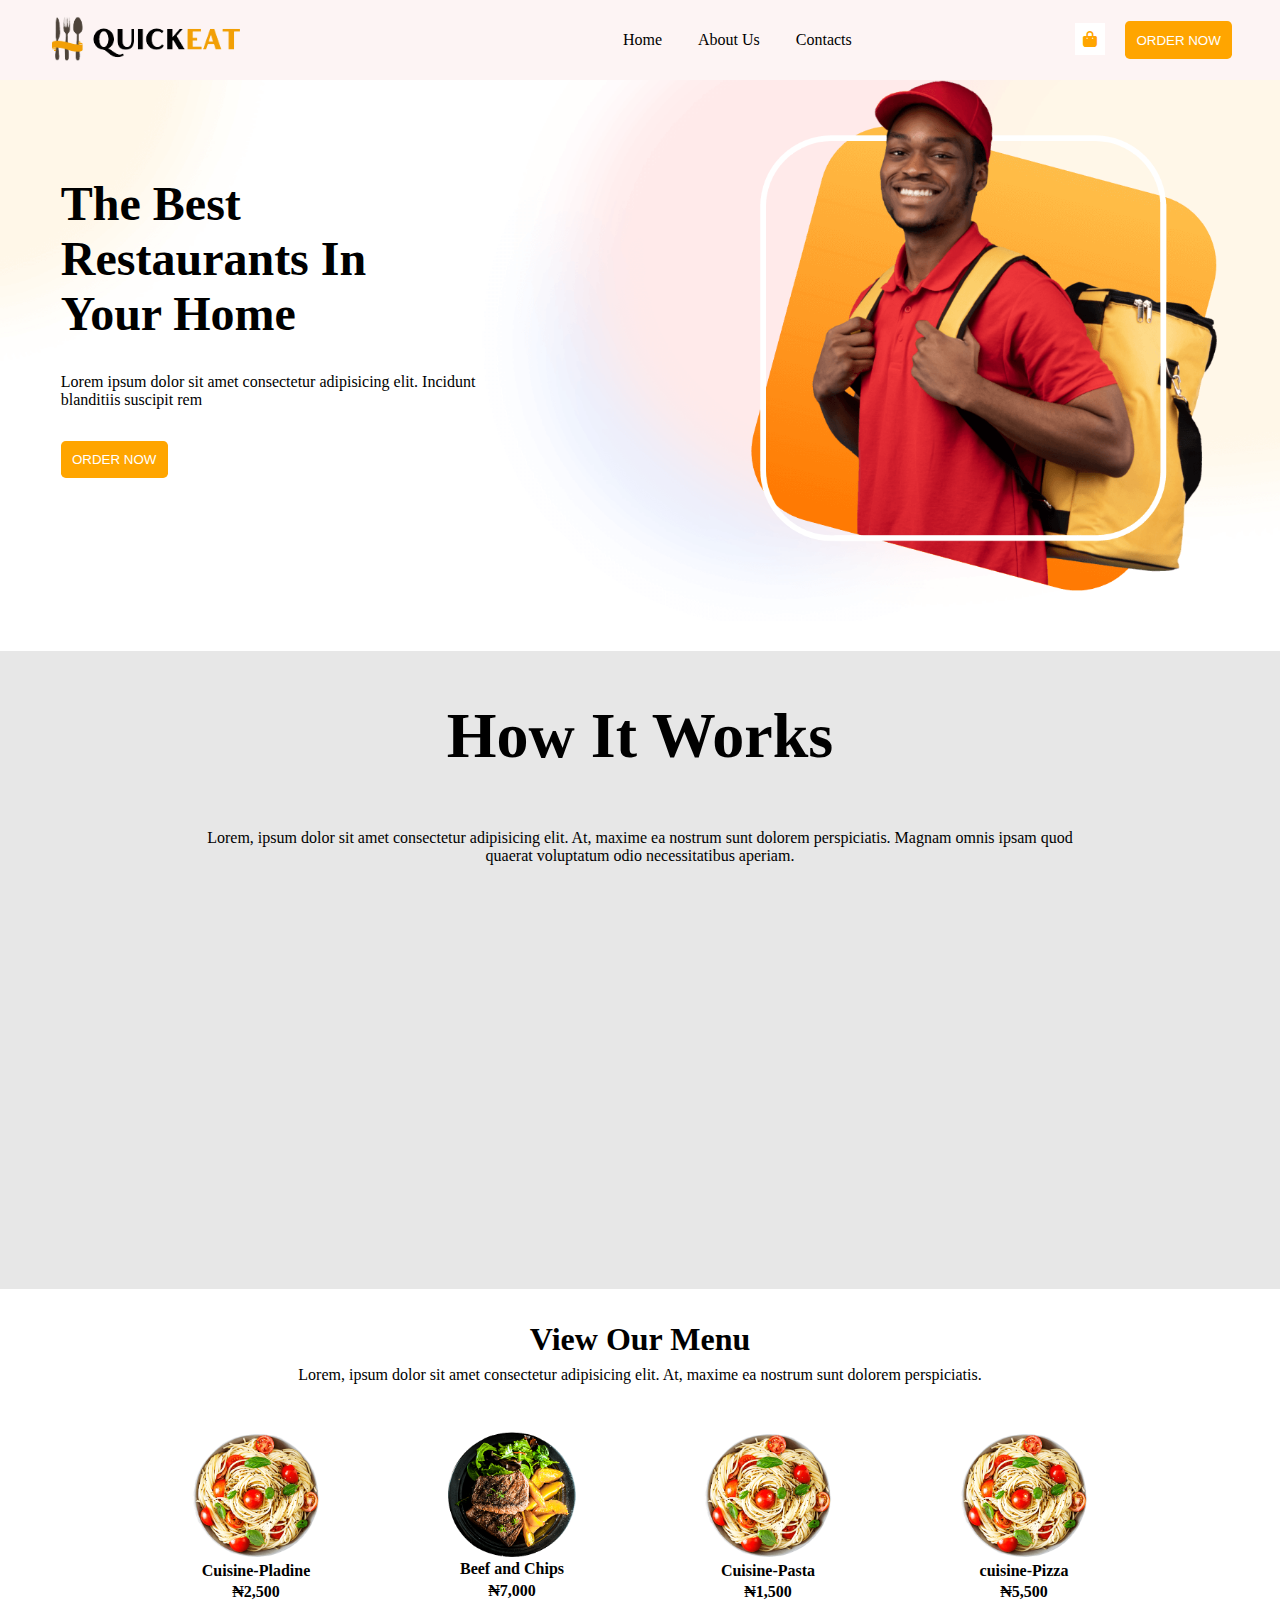
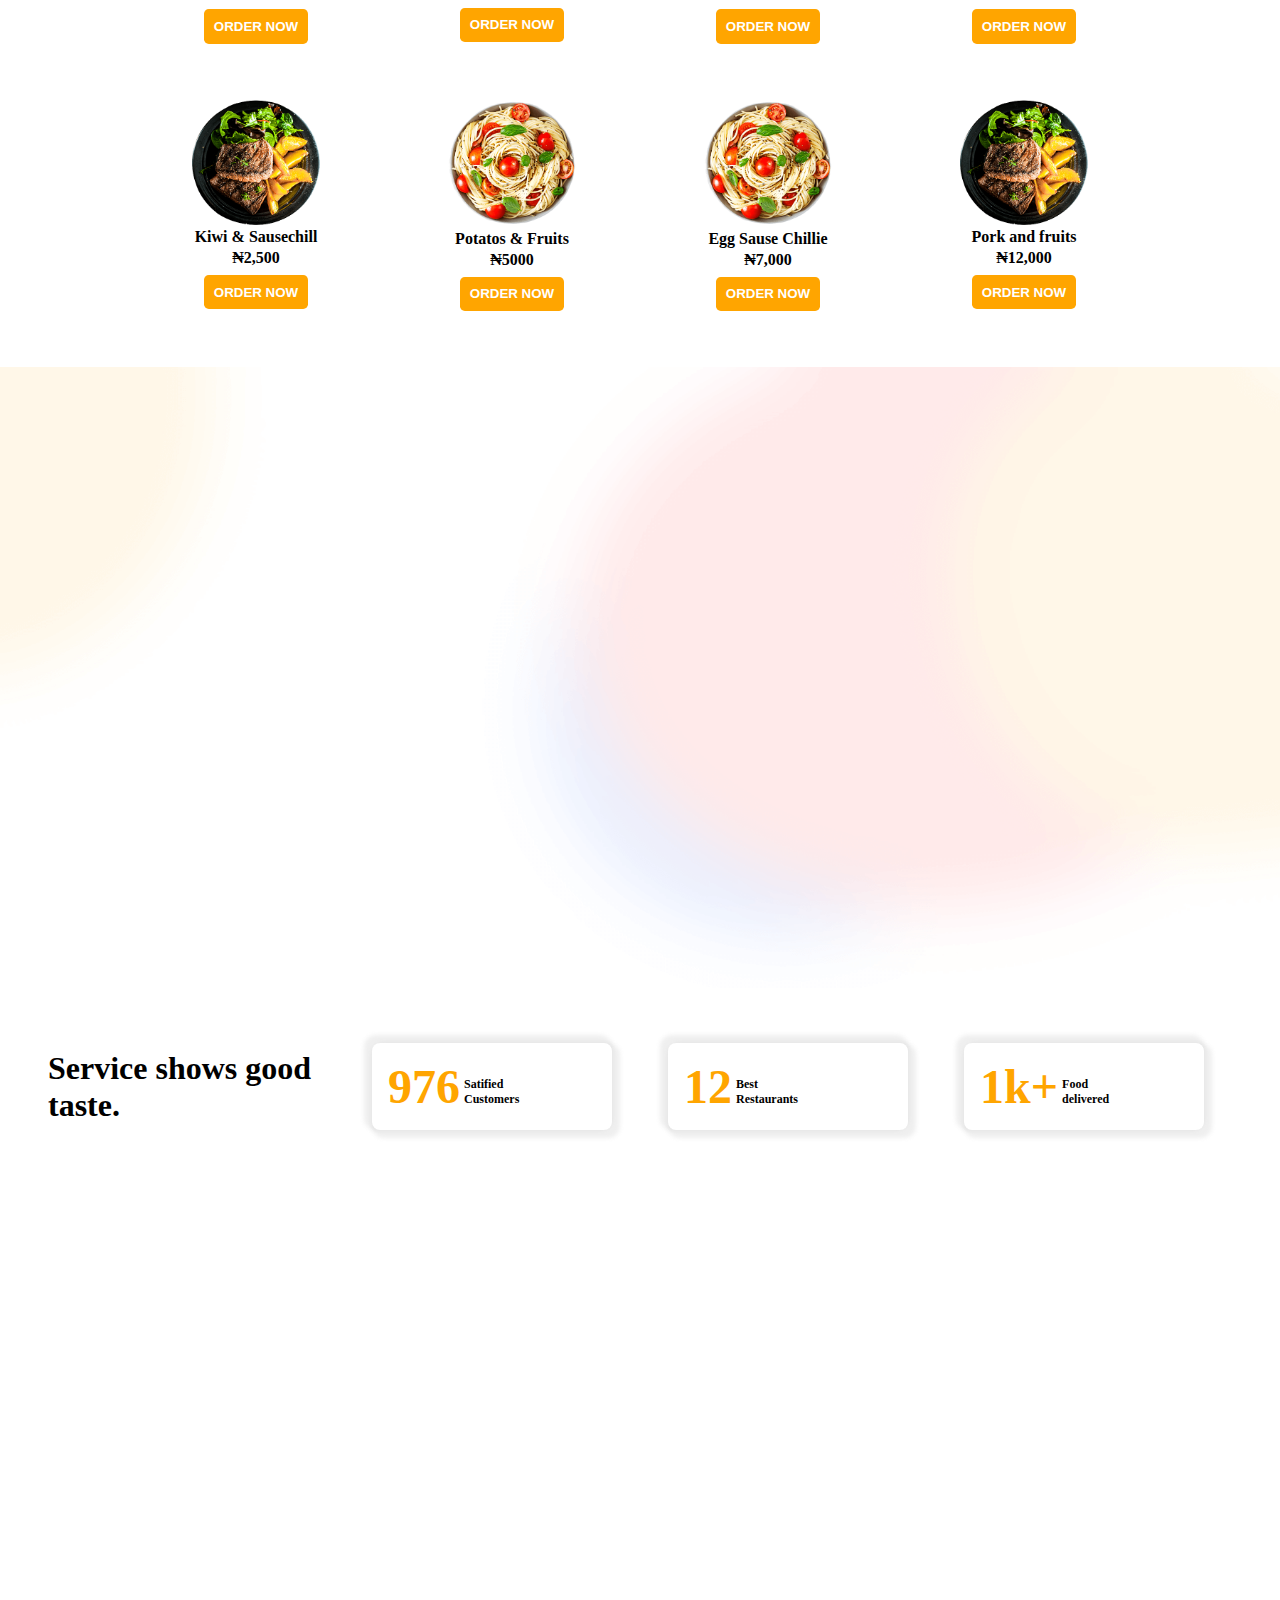
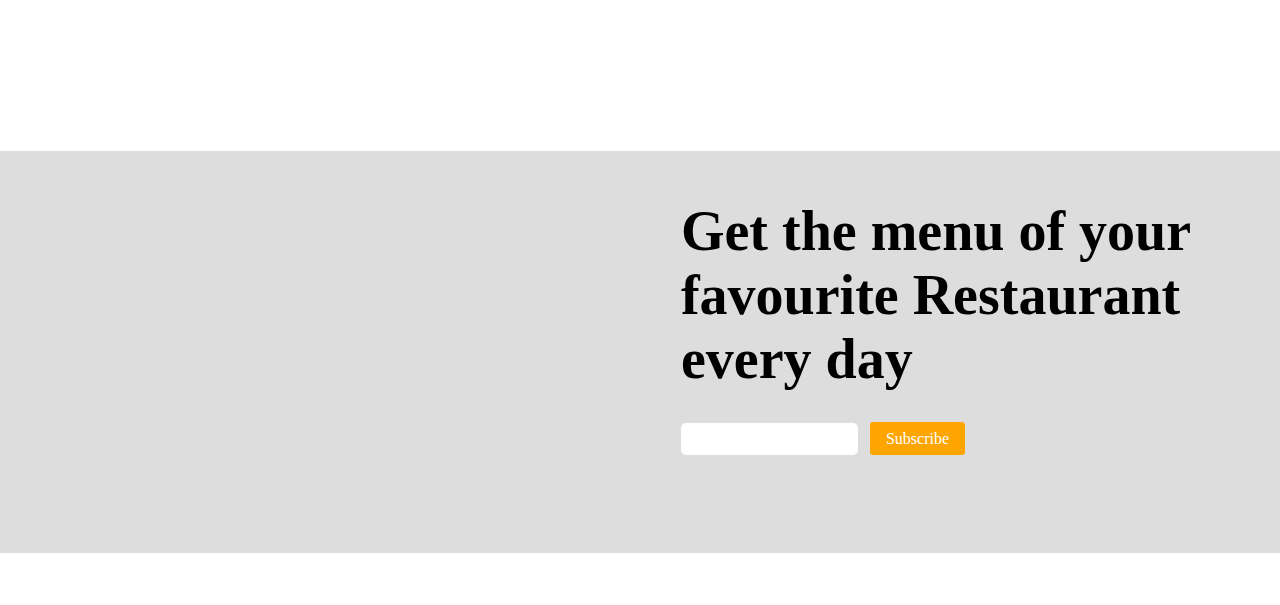
<file: index.html>
<!DOCTYPE html>
<html lang="en">
<head>
    <meta charset="UTF-8">
    <meta name="viewport" content="width=device-width, initial-scale=1.0">
    <title>Document</title>
    <link 
    rel="stylesheet" 
    href="https://cdnjs.cloudflare.com/ajax/libs/font-awesome/6.5.1/css/all.min.css">
    <link rel="stylesheet" href="style.css">
    <link rel="icon" type="image/" href="./images/logo-short.png">
    <link rel="stylesheet" href="https://unpkg.com/aos@next/dist/aos.css" />
</head>
<body>
    <header>
        <div class="heading">
            <div class="img">
                <img src="images/logo-2.png" alt="Logo">
            </div>

            <div id="burger-main" style="z-index: 99;">
                <div id="burger"><span></span><span></span><span></span><span></span></div>
            </div>

            <ul>
                <a id="ulEl" href="#all">Home</a>
                <a id="ulEl" href="">About Us</a>
                <a id="ulEl" href="">Contacts</a>
            </ul>
            <ol>
                <a href="cart.html"><i class="fa-solid fa-bag-shopping"></i></a>
                <a href="#order"><button>ORDER NOW</button></a>
            </ol>

        </div>
        <div class="burger">
            <ul>
                <a id="ulEl" href="#all">Home</a>
                <a id="ulEl" href="">About Us</a>
                <a id="ulEl" href="">Contacts</a>
                <a id="ulEl" href="cart.html">Cart</a>
                <a id="ulEl" href="#order">Order</a>
            </ul>
        </div>
        <div class="write">
            <div class="write-up">
                <h1>
                    The Best <br> Restaurants In <br> Your Home
                </h1>
                <p>Lorem ipsum dolor sit amet consectetur adipisicing elit. Incidunt blanditiis suscipit rem</p>
                <a href="cart.html"><button>ORDER NOW</button></a>
            </div>
            <div class="delivery-img" data-aos="fade-up">
                <img src="images/delivery-man.png" alt="">
            </div>
        </div>
    

        <section class="how-it-works " id="all">
            <div class="direction">
                <h1>
                    How It Works
                </h1>
            </div>
            <div id="p">
                <p>
                    Lorem, ipsum dolor sit amet consectetur adipisicing elit. At, maxime ea nostrum sunt dolorem perspiciatis. Magnam omnis ipsam quod quaerat voluptatum odio necessitatibus aperiam.
                </p>
            </div>
            <div class="instruction" data-aos="fade-up">
                <div>
                    <img src="images/location.png" alt="">
                    <p class="bold">
                        <span>01.</span>Select Restaurant
                    </p>
                    <p>
                        Lorem, ipsum dolor sit amet consectetur adipisicing elit. Magnam rem consectetur accusamus aliquid inventore perferendis dolores error fugiat odit vero illo voluptatibus repudiandae, rerum totam provident quibusdam!
                    </p>
                </div>
                <div>
                    <img src="images/menu.png" alt="">
                    <p class="bold">
                        <span>02.</span>Select Menu
                    </p>
                    <p>
                        Lorem, ipsum dolor sit amet consectetur adipisicing elit. Magnam rem consectetur accusamus aliquid inventore perferendis dolores error fugiat odit vero illo voluptatibus repudiandae, rerum totam provident quibusdam!
                    </p>
                </div>
                <div>
                    <img src="images/delivery.png" alt="">
                    <p class="bold">
                        <span>03.</span>Wait for Delivery
                    </p>
                    <p>
                        Lorem, ipsum dolor sit amet consectetur adipisicing elit. Magnam rem consectetur accusamus aliquid inventore perferendis dolores error fugiat odit vero illo voluptatibus repudiandae, rerum totam provident quibusdam
                    </p>
                </div>
            </div>
        </section>
        <article id="order">
            <div class="menu">
                <h4>
                    View Our Menu
                </h4>
            </div>
            <div id="menu-p">
                <p>
                    Lorem, ipsum dolor sit amet consectetur adipisicing elit. At, maxime ea nostrum sunt dolorem perspiciatis.
                </p>
            </div>

            <div>
                <div class="ORDER-menu" id="orderMenu">
                    <div >
                        <img src="images/food-3.png" alt="">
                        <P id="name">Cuisine-Pladine</P>
                        <p id="price">₦2,500</p>
                        <a id="btn"><button>ORDER NOW</button></a>
                    </div>

                    <div >
                        <img src="images/food-2.png" alt="Cuisine-Beef and dChips">
                        <P id="name">Beef and Chips</P>
                        <p id="price">₦7,000</p>
                        <a id="btn"><button>ORDER NOW</button></a>
                    </div>

                    <div >
                        <img src="images/food-3.png" alt="">
                        <P id="name">Cuisine-Pasta</P>
                        <p id="price">₦1,500</p>
                        <a id="btn"><button>ORDER NOW</button></a>
                    </div>

                    <div >
                        <img src="images/food-3.png" alt="">
                        <P id="name">cuisine-Pizza</P>
                        <p id="price">₦5,500</p>
                        <a id="btn"><button>ORDER NOW</button></a>
                    </div>
                </div>

                <div class="ORDER-menu" id="orderMenu">
                    <div >                        <img src="images/food-2.png" alt="">
                        <P id="name">Kiwi & Sausechill</P>
                        <p id="price">₦2,500</p>
                        <a id="btn"><button>ORDER NOW</button></a>
                    </div>
            
                    <div >
                        <img src="images/food-3.png" alt="">
                        <P id="name">Potatos & Fruits</P>
                        <p id="price">₦5000</p>
                        <a id="btn"><button>ORDER NOW</button></a>
                    </div>
            
                    <div >
                        <img src="images/food-3.png" alt="">
                        <P id="name">Egg Sause Chillie</P>
                        <p id="price">₦7,000</p>
                        <a id="btn"><button>ORDER NOW</button></a>
                    </div>
            
                    <div >
                        <img src="images/food-2.png" alt="">
                        <P id="name">Pork and fruits</P>
                        <p id="price">₦12,000</p>
                        <a id="btn"><button>ORDER NOW</button></a>
                    </div>
                </div>
            </div>
                
            </div>
        </article>

        <main>
            <div class="lady">
                
                <div class="fave-girl" data-aos="fade-up">
                    <img src="images/fav-girl.png" alt="">
                </div>

                <div class="the-lady" data-aos="fade-left">
                    <div>
                        Food from your <br> favourite  <br> Restaurants to <br> your table
                    </div>
                    <p>Lorem ipsum dolor sit amet consectetur adipisicing elit. Incidunt blanditiis suscipit rem ma Lorem ipsum dolor sit, amet consectetur adipisicing elit. Dolores, dolorem tempora! Maiores quasi architecto rem.</p>
                    <a href=""><button>ORDER NOW</button></a>
                </div>
            </div>
        </main>
        <div class="Review">
            <div id="review">
                <div class="not">
                    <p>
                        Service shows good taste.
                    </p>
                </div>
                <div>
                    <h1>976</h1> <span>Satified <br>Customers</span>
                </div>
                <div>
                    <h1>12</h1> <span>Best <br>Restaurants</span>
                </div>
                <div>
                    <h1>1k+</h1> <span>Food <br>delivered</span>
                </div>
            </div>

            <div class="cus-reviews" data-aos="flip-left"
                data-aos-easing="ease-out-cubic"
                data-aos-duration="2000">
            <div class="h1andp">
                    <h1>What Customers say about us</h1>
                    <p>Lorem ipsum dolor sit amet consectetur adipisicing elit. Exercitationem quas recusandae modi vel, sequi maxime fugit temporibus placeat dignissimos</p>
                    <img src="images/passport.jpg" alt="" class="passport"> <span>Kelvin Evra
                        <i class="fa-solid fa-star"></i>
                        <i class="fa-solid fa-star"></i>
                        <i class="fa-solid fa-star"></i>
                        <i class="fa-solid fa-star"></i>
                        <i style="color: #fff;" class="fa-solid fa-star"></i>
                    </span>
                    <div style="margin-top: 2rem;">
                        <div style="display: inline-block; width: 2rem; height: 2rem; border-radius: 100%; border: 2px black solid; text-align: center;">
                            <i style="color: black; margin-top: .4rem; font-weight: bold;" class="fa-solid fa-arrow-left"></i>
                        </div>
                        <div style="display:  inline-block; width: 2rem; height: 2rem; border-radius: 100%; border: 2px black solid; text-align: center; margin-left: 1rem;">
                            <i style="color: black; margin-top: .4rem; font-weight: bold;" class="fa-solid fa-arrow-right"></i>
                        </div>
                    </div>
            </div> 
            <div>
                    <img src="images/review.png" alt="" class="reviewpng">
            </div>
            </div>
        
        </div>

        <aside>
            <div class="chair">
                
                <div class="chair-lady" data-aos="fade-up">
                    <img src="images/save-menu.png" alt="">
                </div>

                <div class="h1chair">
                    <h1>
                        Get the menu of your favourite Restaurant every day
                    </h1>
                    <input type="text"> <span class="spanq">Subscribe</span>
                </div>
            </div>
        </aside>
    </header>    






    <script src="https://unpkg.com/aos@next/dist/aos.js"></script>
    <script>
      AOS.init();
    </script>
    <script src="script.js"></script>
</body>
</html>
</file>
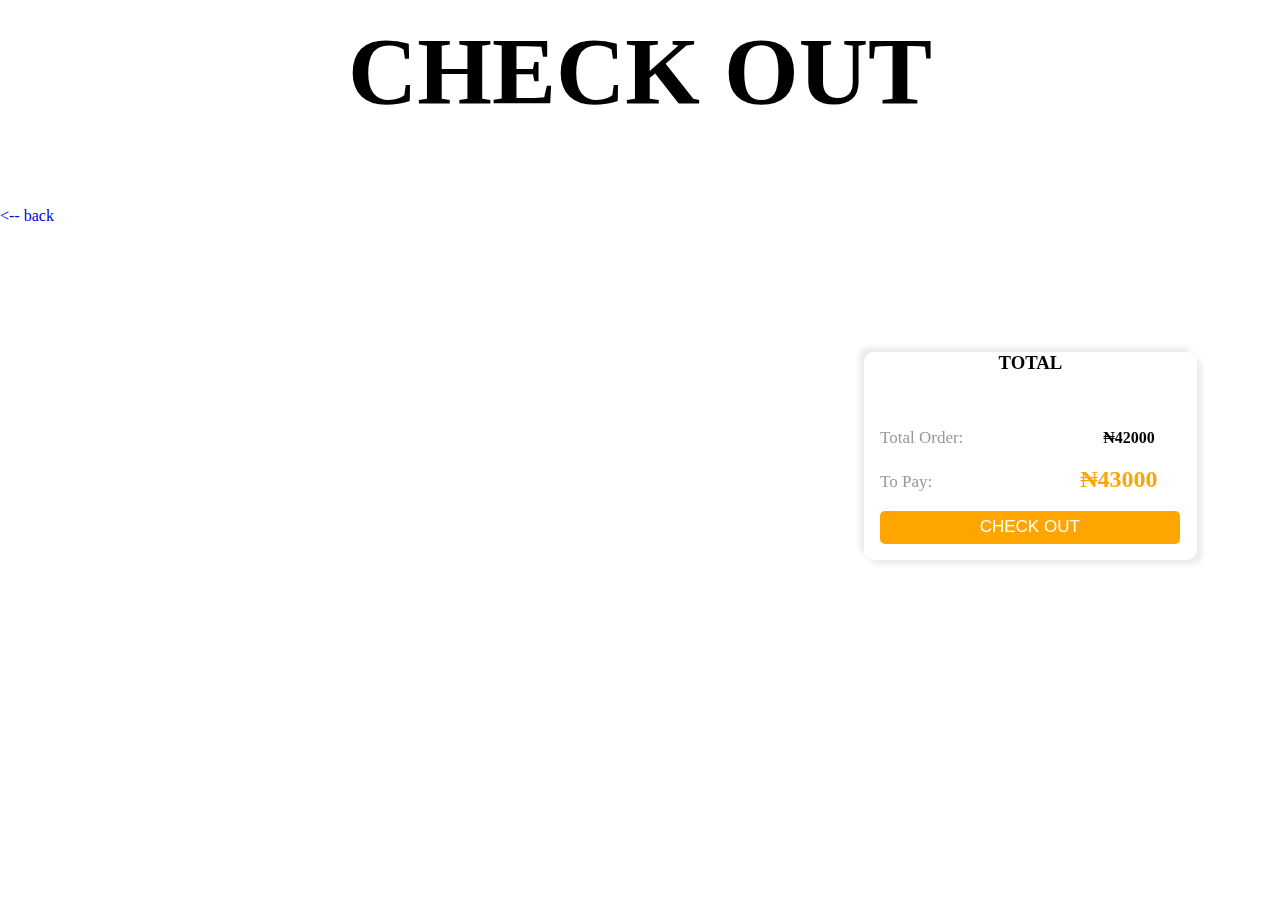
<file: cart.html>
<!DOCTYPE html>
<html lang="en">
<head>
    <meta charset="UTF-8">
    <meta name="viewport" content="width=device-width, initial-scale=1.0">
    <title>cart</title>
    <link rel="stylesheet" href="cart.css">
</head>
<body>
    <section>
        <div class="h1">
            <h1>CHECK OUT</h1>
        </div>
    
        <div class="main">
            <div class="array"></div>
                    <!-- <div class="first" >
                        <img src="images/food-2.png" alt="">
                        <p style="margin-left: 6rem;">cuisine-Pizza</p>             
                        <p style="color: orange; margin-left: 7rem;">₦7,000</p>
                        <button>-</button>
                        <p>5</p>
                        <button>+</button>
                        <p style="margin-left: 5rem; color: #999;">X</p>
                    </div>--->
        </div>
        <div class="third">
            <div>
                <div class="h3"><h3>TOTAL</h3></div>
                <br><br><br>
                <p>Total Order:</p> <span>₦42000</span>
                <br>
                <br>
                <p>To Pay:</p> <span style="font-size: 1.5rem; color: orange; margin-left: 8rem;">₦43000</span>
                <br><br>
                <button>CHECK OUT</button>
            </div>
        </div>
    </section>

    <div>
        <a href="index.html"> <-- back</a>
    </div>

    <script src="cart.js"></script>
</body>
</html>
</file>
<file: style.css>
* {
    padding: 0;
    margin: 0;
    box-sizing: border-box;
    text-decoration: none;
    list-style: none;
    outline: none;
}
html {
    overflow-x: hidden;
    scroll-behavior: smooth;
}

header {
    width: 100%;
    background: url(images/background-1.png) no-repeat;
    background-size: 100%;
}

div.heading {
    width: 100%;
    height: 5rem;
    display: flex;
    justify-content: space-between;
    align-items: center;
    padding: 1rem 3rem;
    z-index: 99;
    position: sticky;
    top: 0;
    background: #fdf4f4;

}
header > div ul {
    position: relative; 
    right: 0rem;
}
header > div ul a {
    margin-left: 2rem;
    color: black;
    font-weight: 500;
    text-wrap: nowrap;
}
header > div > div.img {
    position: relative;
}
div.img img {
    width: 12rem;
}
header > div ol {
    text-wrap: nowrap;
}
.dropNav {
    background: #fdf4f4;
    z-index: 999;
}
header > div ol a {
    margin-left: 1rem;
}
header > div ol a i {
    margin-left: 2rem;
    color: orange;
    padding: .5rem;
    background: white;
}
header > div ol a button {
    padding: .7rem;
    color: white;
    border: none;
    background: orange;
    border-radius: .3rem;
    font-weight: 500;
    text-wrap: nowrap;
    transition: 0.3s;
    cursor: pointer;
}
a button:hover {
    transform: scale(1.05);
}
header > div.write {
    width: 100%;
    display: flex;
    justify-content: space-evenly;
}
header > div.write .write-up {
    padding: 6rem 3.8rem;
}
header > div.write h1 {
    font-size: 3rem;
}
header > div.write a button {
    padding: .7rem;
    color: white;
    border: none;
    background: orange;
    border-radius: .3rem;
    font-weight: 500;
    text-wrap: nowrap;
    cursor: pointer;
    transition: 0.3s;
    margin-top: 2rem;
}
header > div.write .delivery-img {
    aspect-ratio: 16/9;

}
header > div.write img {
    width: 70%;
    margin-left: 9rem;
}
header > div.write .write-up p {
    padding-top: 2rem;
}
header > div.write .write-up a {
    margin-top: 2rem;
}



section {
    background: #9999993b;
    width: 100%;

}
section > div.direction {
    width: fit-content;
    padding-top: 3rem;
    margin: 3.5rem auto;
    font-size: 2rem;
}
section > #p {
    width: 70%;
    margin: 2rem auto;

}
section > #p p {
    text-align: center;
}
section > div.instruction {
    display: flex;
    justify-content: space-between;
    align-items: center;
    padding: 4rem 2rem;
}
section > div.instruction div{
    text-align: center;
}
section > div.instruction div p {
    text-align: center;
    padding: 0 1rem;
}
section > div.instruction div p:not(.bold){
    margin-top: 1rem;
}
section > div.instruction div {
    aspect-ratio: 16/9;
    flex: 1 1 1;

}
section > div.instruction div img {
    width: 70%;
}
section > div.instruction div .bold{
    font-size: 1.4rem;
    font-weight: 600;
}
section > div.instruction div .bold span{
    color: #999999c7;
}


article {
    background: #fff;
    width: 100%;
}
article > div.menu {
    width: fit-content;
    padding-top: 2rem;
    margin: 0rem auto;
    font-size: 2rem;
}
article > #menu-p {
    width: 70%;
    margin: .5rem auto;
}
article > #menu-p p {
    text-align: center;
}
article > div > div#orderMenu {
    width: 80%;
    display: flex;
    margin: 3rem auto; 
}
article > div > div#orderMenu div img {
    width: 50%;
    display: block;
    padding-top: -1rem;
    margin: auto;
}
article > div >  div#orderMenu div p {
    width: 70%;
    margin: .2rem auto;
    font-size: 1rem;
    font-weight: 600;
    align-items: center;
    text-align: center;
}
article > div > div#orderMenu div a button{
    display: block;
    width: 1;
    padding: .6rem;
    color: white;
    border: none;
    background: orange;
    border-radius: .3rem;
    font-weight: 600;
    text-wrap: nowrap;
    cursor: pointer;
    text-align: center;
    transition: 0.3s;
    align-items: center;
    margin: .5rem auto;
}
article > div#orderMenu div p:not(#name) {
    width: 40%;
    margin: 0 auto;
}
article > div#orderMenu div {
    width: 100%;
    display: block;
    margin: 0 auto;
}


main {
    background: url(images/background-1.png) no-repeat;
    background-size: 100%;
}

main > .lady {
    display: flex;
    justify-content: space-between;
}

main > .lady img {
    width: 80%;
    display: block;
    margin: 3rem auto;
}
main > .lady .the-lady {
    margin: 4rem 1rem;
    width: 50%;
}
main > .lady .the-lady h1 {
    font-size: 4rem;
}
main > .lady .the-lady p {
    margin: 1rem 0;
    text-wrap: wrap;
}
main > .lady .the-lady a button {
    padding: .7rem;
    color: white;
    border: none;
    background: orange;
    border-radius: .3rem;
    font-weight: 500;
    text-wrap: nowrap;
    cursor: pointer;
    transition: 0.3s;
}

.Review {
    width: 100%;
    background: #fff;
}
.Review > #review {
    display: flex;
    justify-content: space-between;
    align-items: center;
    padding: 3rem 3rem;
}
.Review > #review div:not(.not) {
    width: 15rem;
    padding: 1rem;
    border-radius: .5rem;
    box-shadow: -4px -4px 4px 4px #99999927,
    4px 4px 4px 4px #99999927;
    margin: 0 auto;
}
.Review > #review div h1 {
    display: inline;
    color: orange;
    font-size: 3rem;
    text-align: center;
}
.not {
    width: 25%;
    font-weight: 600;
    font-size: 2rem;
}
.Review > #review div span {
    display: inline-block;
    font-size: 12px;
    font-weight: 600;

}

.cus-reviews {
    width: 100%;
    display: flex;
    justify-content: space-between;
    align-items: center;
    padding: 3rem 3rem;
}
.cus-reviews .passport {
    width: 4rem;
    height: 4rem;
    border-radius: 100%;
}
.cus-reviews .reviewpng{
    width: 80%;
    margin: 0 4rem;
}
.h1andp {
    width: 50%;
}
.cus-reviews p {
    padding: 1rem 0;
    line-height: 1.3;
}
.cus-reviews span {
    display: inline-block;
    font-weight: bold;
    width: 6rem;
}
.cus-reviews i {
    color: orange;
}
.cus-reviews h1 {
    font-size: 3.5rem;
}
aside {
    width: 100%;
    background: #9995;
}
.chair {
    display: flex;
    padding: 3rem 3rem;
}
aside img {
    width: 80%;
}
aside .h1chair{
    width: 50%;
}
aside h1 {
    font-size: 3.5rem;
}
aside input {
    margin-top: 2rem;
    border-radius: 5px;
    height: 2rem;
    border: none;
}
aside .spanq {
    background: orange;
    color: white;
    border-radius: 3px;
    padding: .5rem 1rem;
    margin-left: .5rem;
}

div.burger>ul a{
    display: none;
    
}






@media (max-width: 1150px) {
    body{
        overflow-x: hidden;
    }
    .delivery-img{
        width: 85%;
        margin-left: -10rem;
    }
    .heading>ul,ol {
        display: none;
    }
    #orderMenu > div > #name, #price {
        font-size: .9rem;
    }
    #burger-main {
        position: relative;
        display: block;
        width: 35px;
        z-index: 1000;
        left: 2rem;
    }
    #burger {
        display: block;
        cursor: pointer;
        z-index: 99;
    }
    #burger>span {
        display: block;
        background: orange;
        position: relative;
        top: 0;
        border-radius: 10px;
        width: 35px;
        height: 5px;
        margin-bottom: 3px;
        transition: all ease-in-out .4s;
        z-index: 99;
        
    }
    #burger-main.open span:nth-child(2),
    #burger-main.open span:nth-child(3){
        width: 0;
        opacity: 0;
    }
    #burger-main.open span:nth-child(1) {
        transform: rotate(-45deg);
        top: 12px;
    }
    #burger-main.open span:nth-child(4){
        transform: rotate(45deg);
        top: -12px;
    }

    /* ..............burger nav............ */

    div.burger-slide {
        position: fixed;
        top: 0;
        left: 0;
        width: 100%;
        height: 30rem;
        border-bottom-right-radius: 10px;
        z-index: 88;
        background: #fdf4f4;
        transition: all ease-in-out .3s;
        
        
    }
    div.burger>ul a{
        display: none;
        
    }
    div.burger-slide>ul {
        margin-top: 6rem;
    }
    div.burger-slide>ul a {
        display: block;
        font-size: 1.5rem;
        margin-top: 3rem;
        width: 8rem;
        transition: all ease-in-out .4s;
        padding: 0 1.5rem;
    }
}

@media (max-width: 1025px) {
    #orderMenu > div > #name, #price {
        font-size: .8rem;
    }
    main>.lady {
        display: block;
    }
    main>div .the-lady>div {
        font-size: 3rem;
        font-weight: 600;
    }
}

@media (max-width: 932px) {
    header > div.write{
        display: block;
    }
    header > div > div.delivery-img img {
        margin-left: 12rem;
        width: 90%;
        
    }
    section > div.instruction {
        display: block;
    }
    section > div.instruction div {
        margin-top: 3rem;
    }
    article > div > div#orderMenu {
        display: block;
    }

    article > div > div#orderMenu div {
        width: 90%;
    }
    article > div > div#orderMenu img {
        width: 100%;
    }
    
}
</file>
<file: cart.css>
* {
    padding: 0;
    margin: 0;
    box-sizing: border-box;
    text-decoration: none;
    list-style: none;
    outline: none;
}
section {
    width: 100%;
    background: #fff;

}
div.h1 {
    width: fit-content;
    margin: 1rem auto;   
    font-size: 3rem;
}
section .main {
    display: flex;
    flex-direction: column;
    padding: 2rem 3rem;
}
.main .first {
    display: flex;
    align-items: center;
    width: fit-content;
    height: 9rem;
    border-bottom: #9995 1px solid;
}
.third {
    width: 26%;
    margin-left: 54rem;
    position: fixed;
    top: 22rem;
    height: 13rem;
    border-radius: 10px;
    box-shadow: -5px -5px 5px #99999930,
                5px 5px 5px #99999930;
    
}
.array {
    display: flex;
    flex-direction: row;
}
section p, button {
    display: inline;
    margin-left: 2rem;
    font-size: 17px;
}
.first button {
    border: 1px solid orange; 
    padding: .4rem .8rem;
    background: rgba(153, 153, 153, 0.114); 
    border-radius: 4px;
    position: relative;
    z-index: 1;
    overflow: hidden;
    cursor: pointer;
}
.first button::before {
    content: '';
    position: absolute;
    top: 0;
    left: 0;
    width: 0;
    height: 100%;
    transition: 0.5s;
    background: orange;
    z-index: -1;

}
button:hover::before {
    width: 100%;
}
section img{
    margin:   0;
    display: inline;
    width: 7rem;
}
.third div.h3 {
    text-align: center;
}
.third p {
    margin: 2em 1rem;
    color: #999;
   
}
.third span {
    margin-left: 7.5rem;
    font-weight: bold;
    color: black;
}
.third button {
    background: orange;
    color: white;
    border: none;
    padding: .4rem;
    border-radius: 5px;
    width: 90%;
    margin: 0 1rem;
}
</file>
